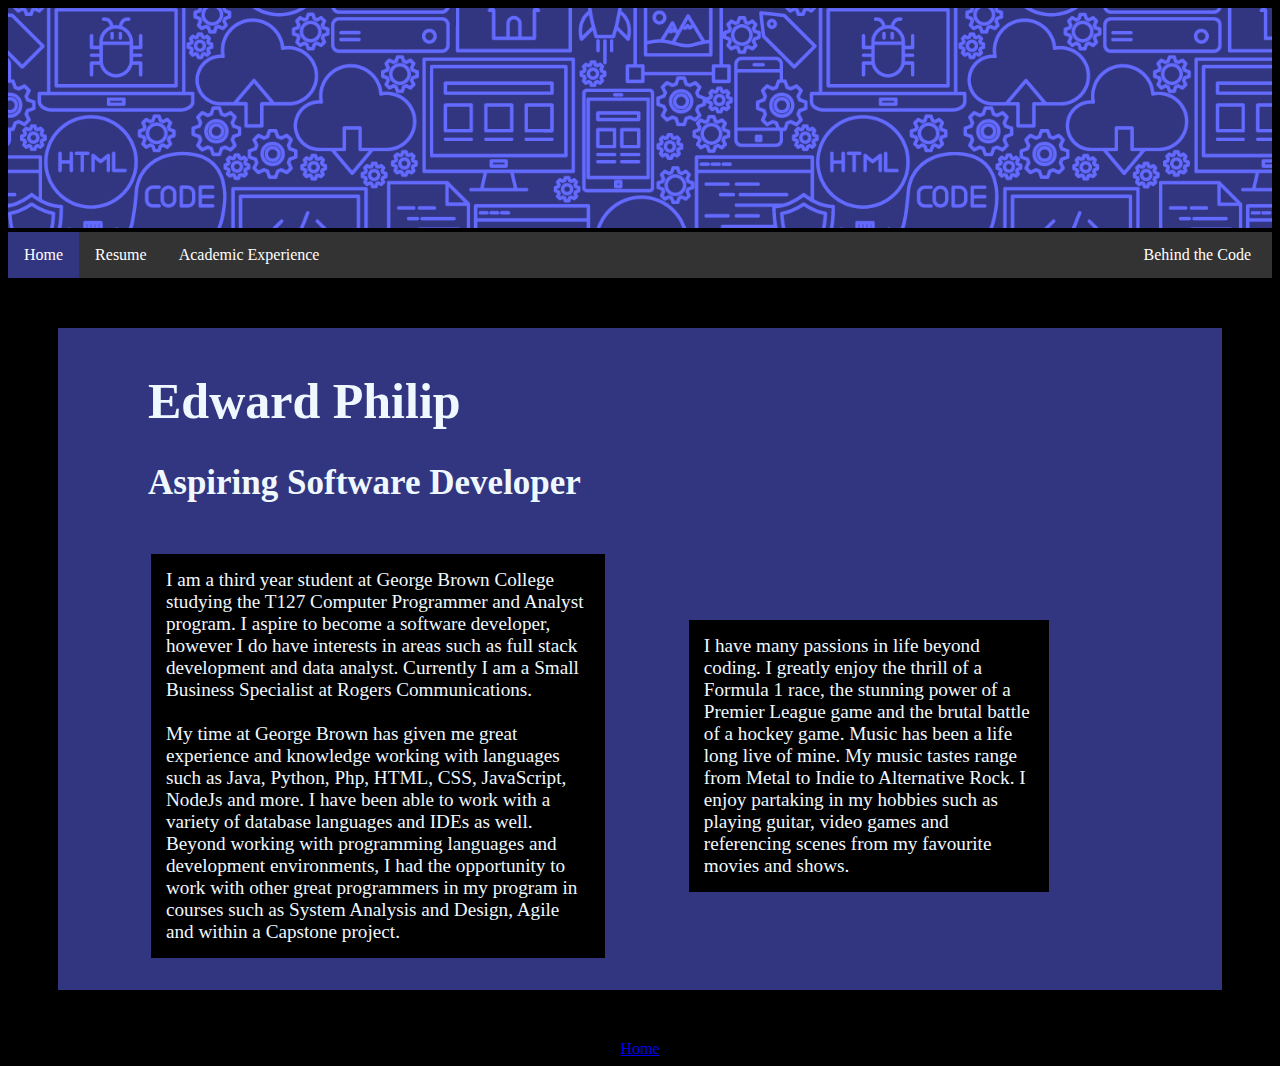
<file: index.html>
<!DOCTYPE html>
<html lang="en">
<head>
    <meta charset="UTF-8">
    <title>Edward Philip</title>

    <link rel="stylesheet" href="stylesheet.css">
    

</head>
<body>

    <div>
        <img src="img/cover-image.png" class="cover-pic" alt="Cover picture">
        <ul>
            <li><a href="index.html" class="active">Home</a></li>
            <li><a href="content/resume.html">Resume</a></li>
            <li><a href="content/experience.html">Academic Experience</a></li>
            <li style="float:right; margin-right: 5px"><a href="/content/about.html">Behind the Code</a></li>
        </ul>
    </div>

    <div class="page-card">
        <div class="page-title">
            <h1 class="header-text">Edward Philip</h1>
            <h2 class="subheader-text">Aspiring Software Developer</h2>
            <table>
                <tr>
                    <td>
                        <p class="bio">
                            I am a third year student at George Brown College studying
                            the T127 Computer Programmer and Analyst program. I aspire to become a
                            software developer, however I do have interests in areas such as full
                            stack development and data analyst. Currently I am a Small Business
                            Specialist at Rogers Communications.

                            <br>
                            <br>

                            My time at George Brown has given me great experience and knowledge working
                            with languages such as Java, Python, Php, HTML, CSS, JavaScript, NodeJs and more.
                            I have been able to work with a variety of database languages and IDEs as well.
                            Beyond working with programming languages and development environments, I had the
                            opportunity to work with other great programmers in my program in courses such as
                            System Analysis and Design, Agile and within a Capstone project.
                        </p>
                    </td>
                    <td>
                        <p class="bio">
                            I have many passions in life beyond coding. I greatly enjoy the thrill
                            of a Formula 1 race, the stunning power of a Premier League game and the
                            brutal battle of a hockey game. Music has been a life long live of mine.
                            My music tastes range from Metal to Indie to Alternative Rock. I enjoy partaking
                            in my hobbies such as playing guitar, video games and referencing scenes from my
                            favourite movies and shows.
                        </p>
                    </td>
                </tr>
            </table>
        </div>
    </div>

</body>
<footer class="center">
    <a style="float: bottom" href="index.html">Home</a>
</footer>
</html>
</file>
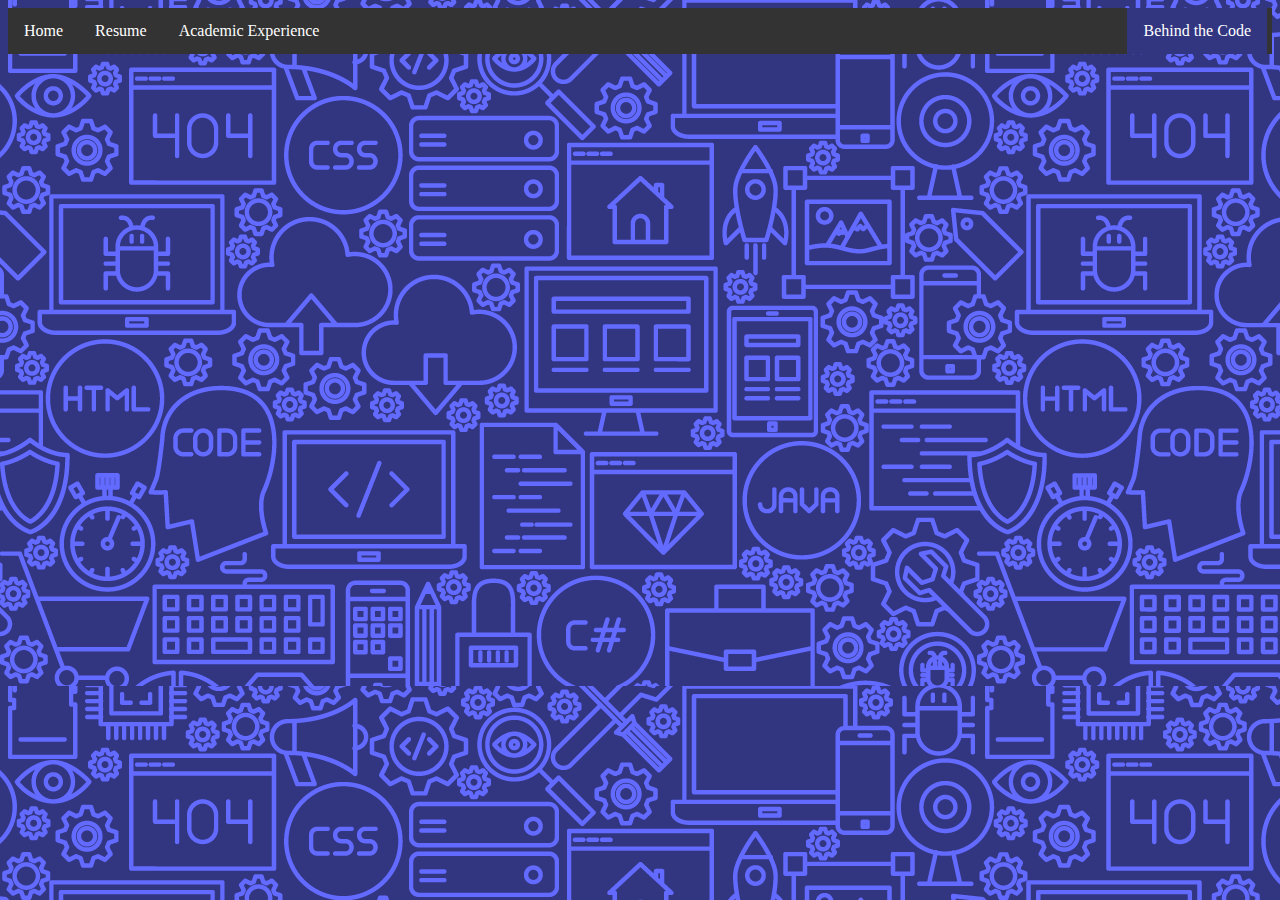
<file: content/about.html>
<!DOCTYPE html>
<html lang="en">
<head>
    <meta charset="UTF-8">
    <title>Edward Philip</title>
    <link rel="stylesheet" href="../stylesheet.css">


</head>
<body style="background-image: url('../img/cover-image.png')">

<div>
    <ul>
        <li><a href="../index.html">Home</a></li>
        <li><a href="resume.html">Resume</a></li>
        <li><a href="experience.html">Academic Experience</a></li>
        <li style="float:right; margin-right: 5px" class="active"><a href="about.html">Behind the Code</a></li>
    </ul>
</div>

</body>
</html>
</file>
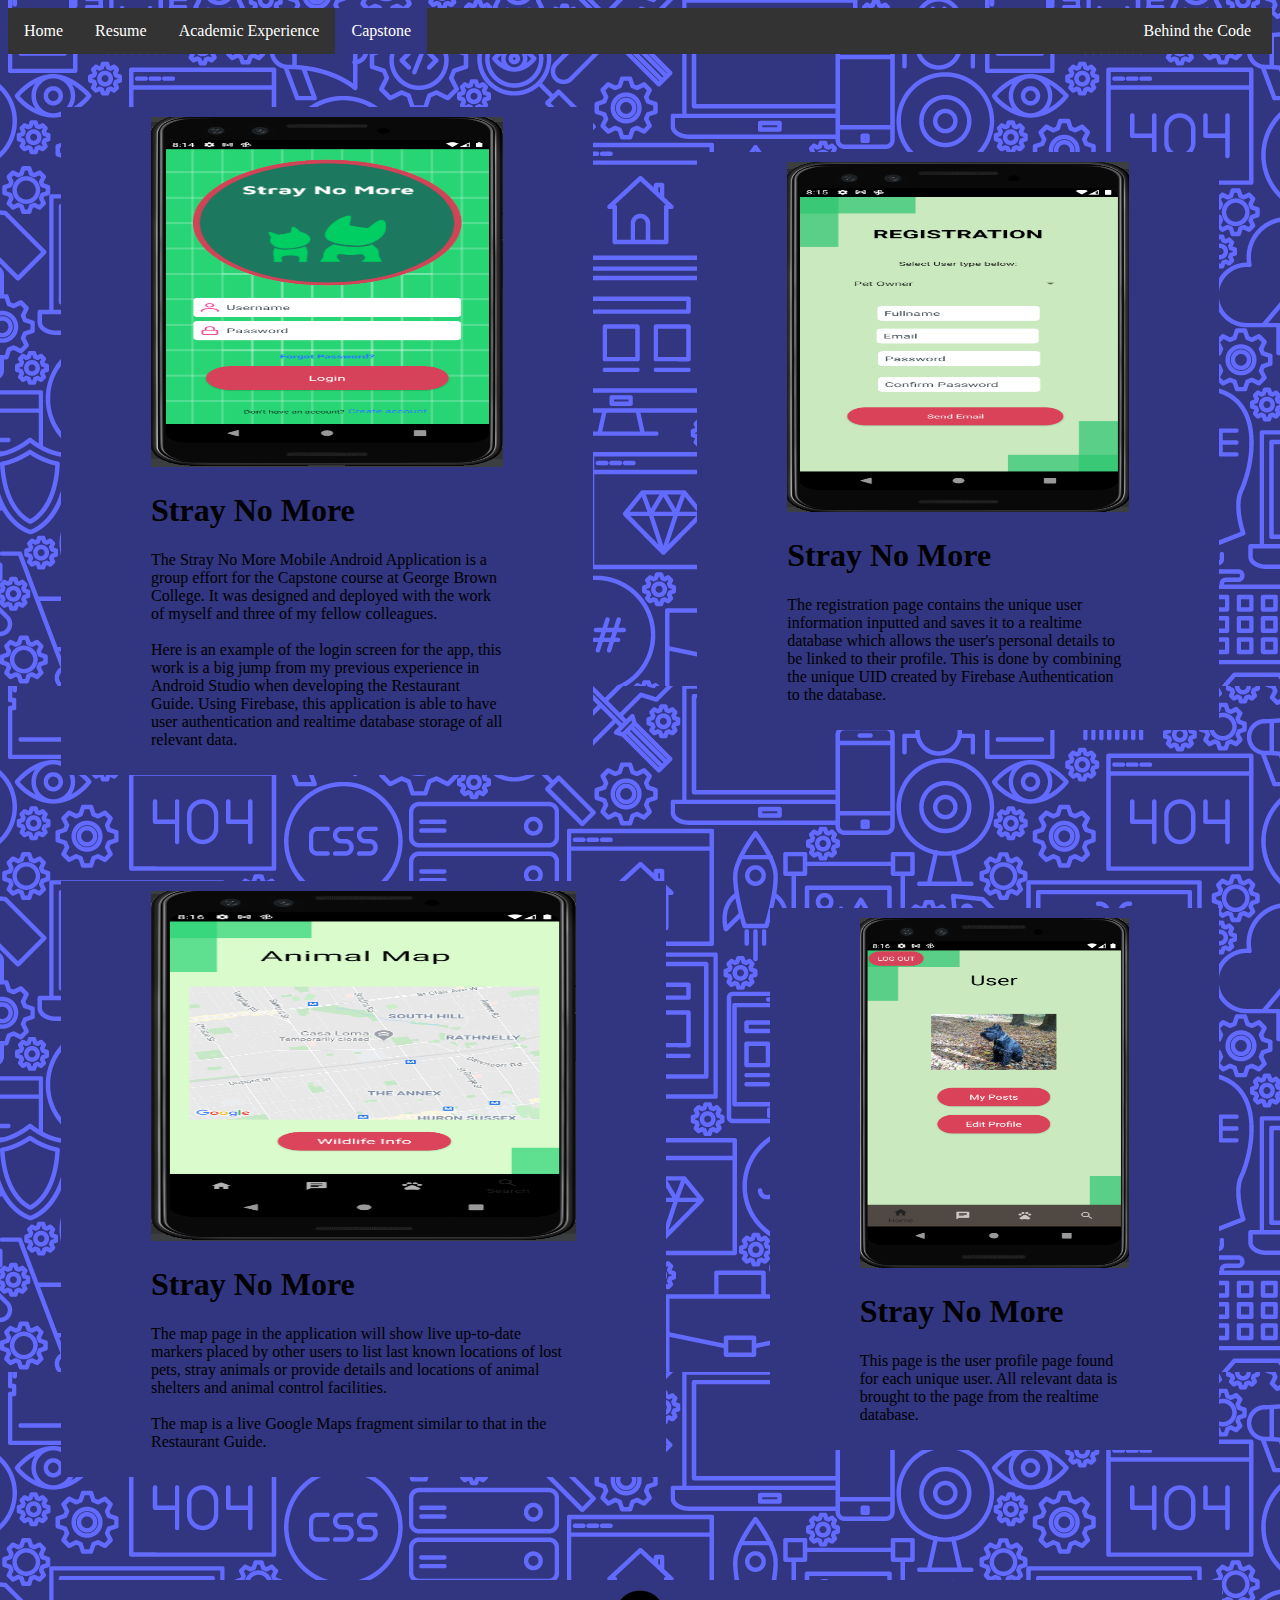
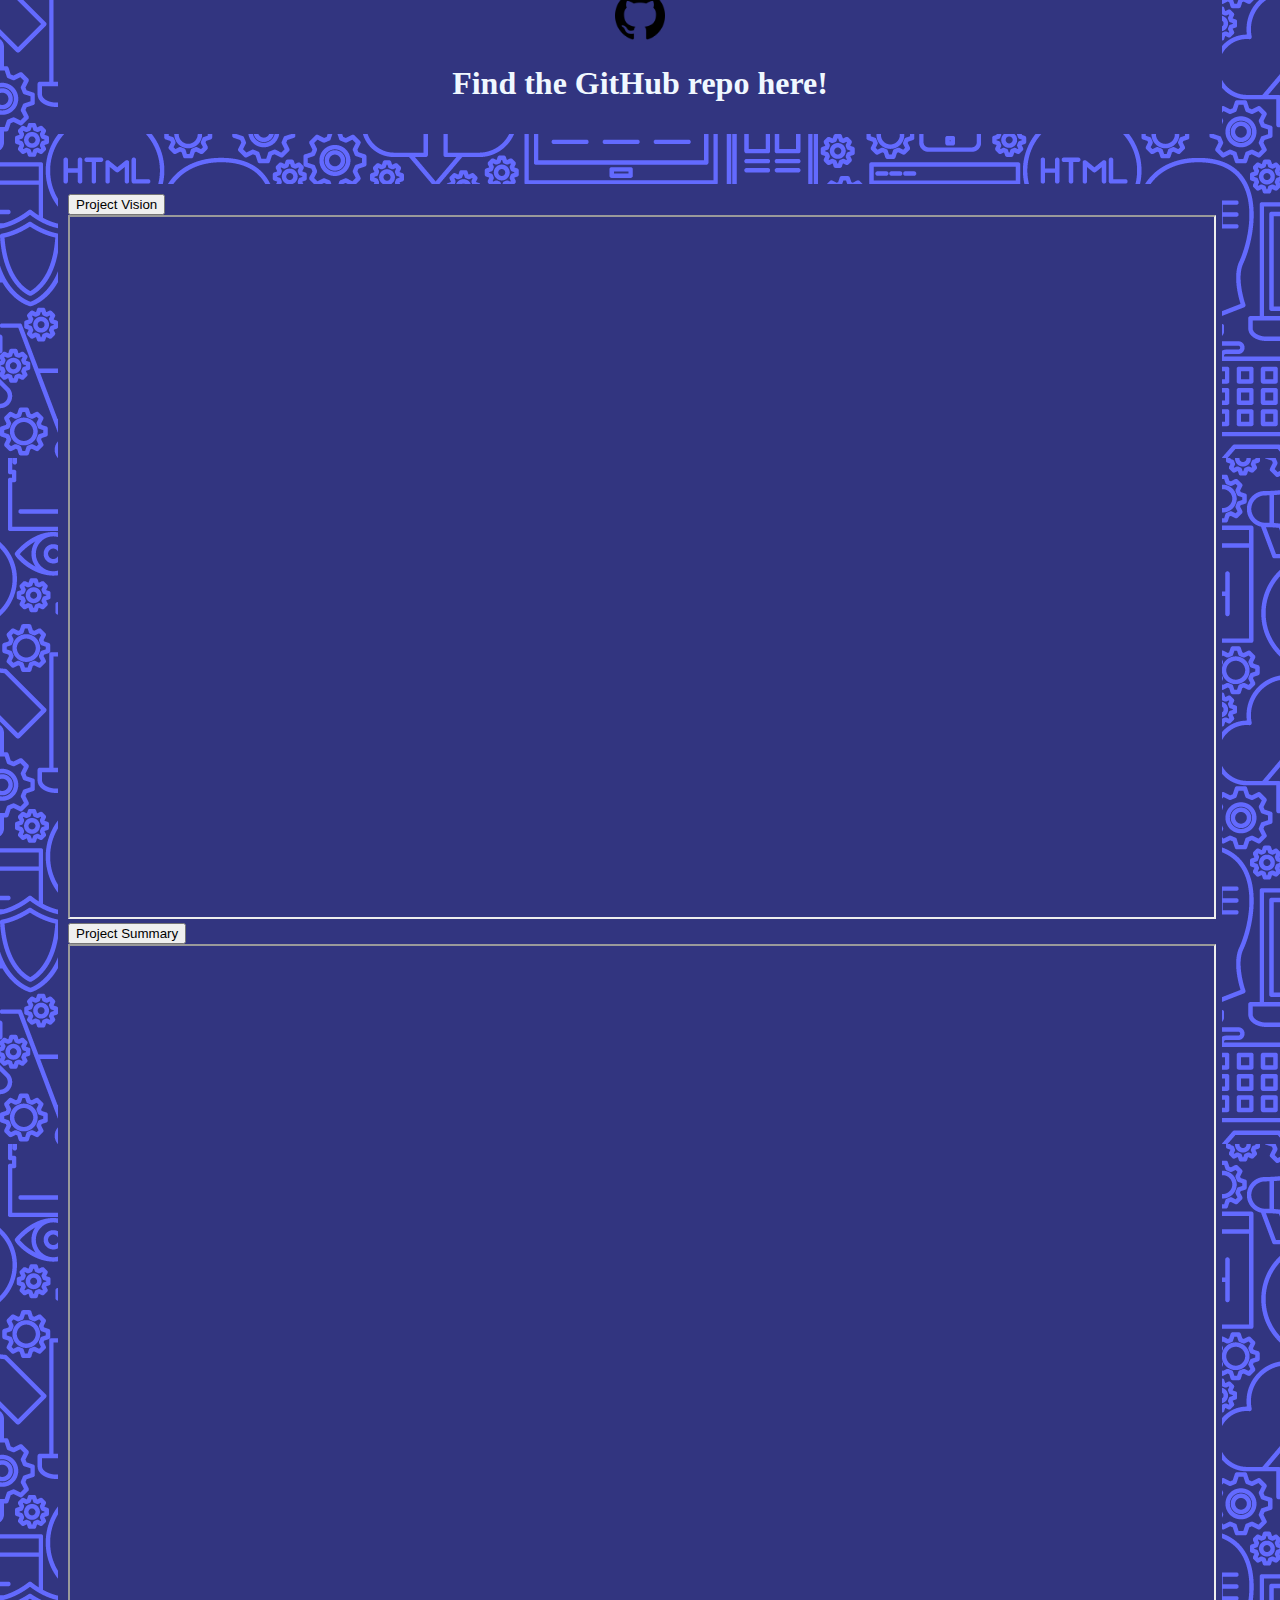
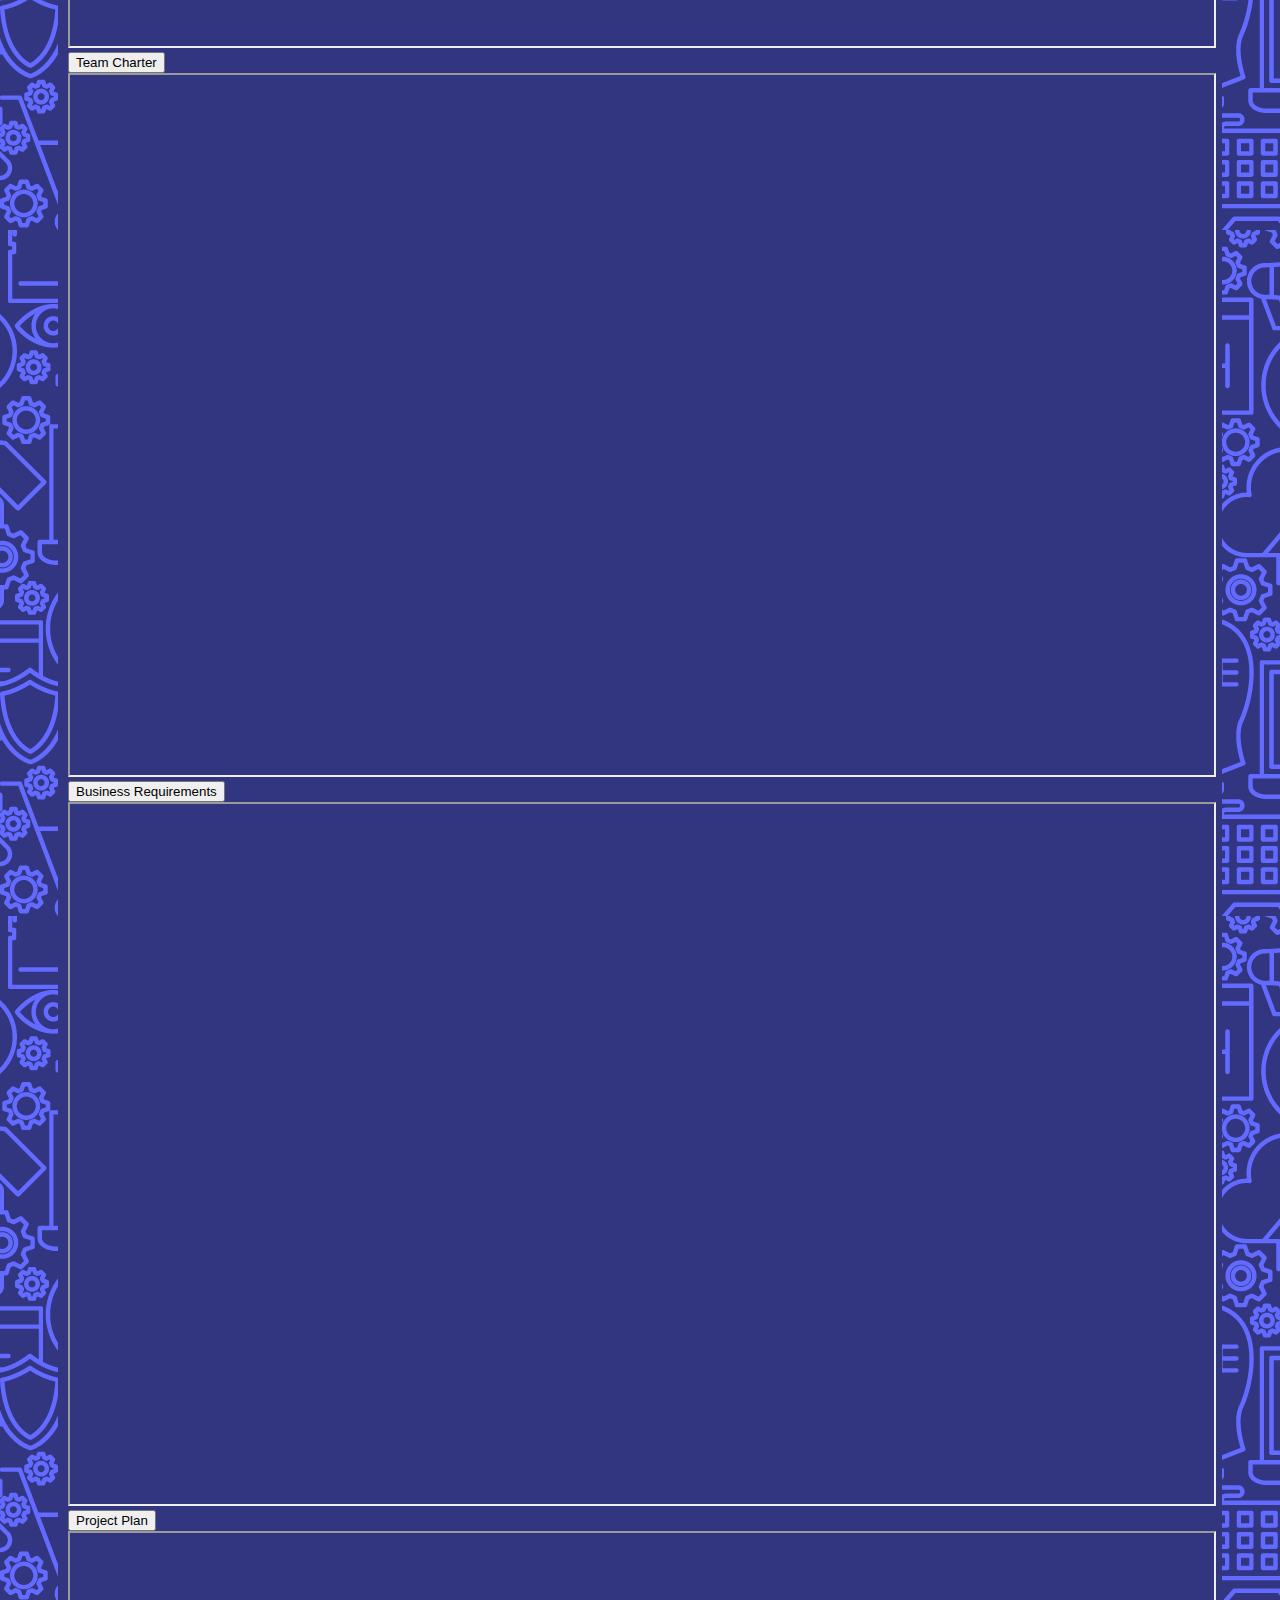
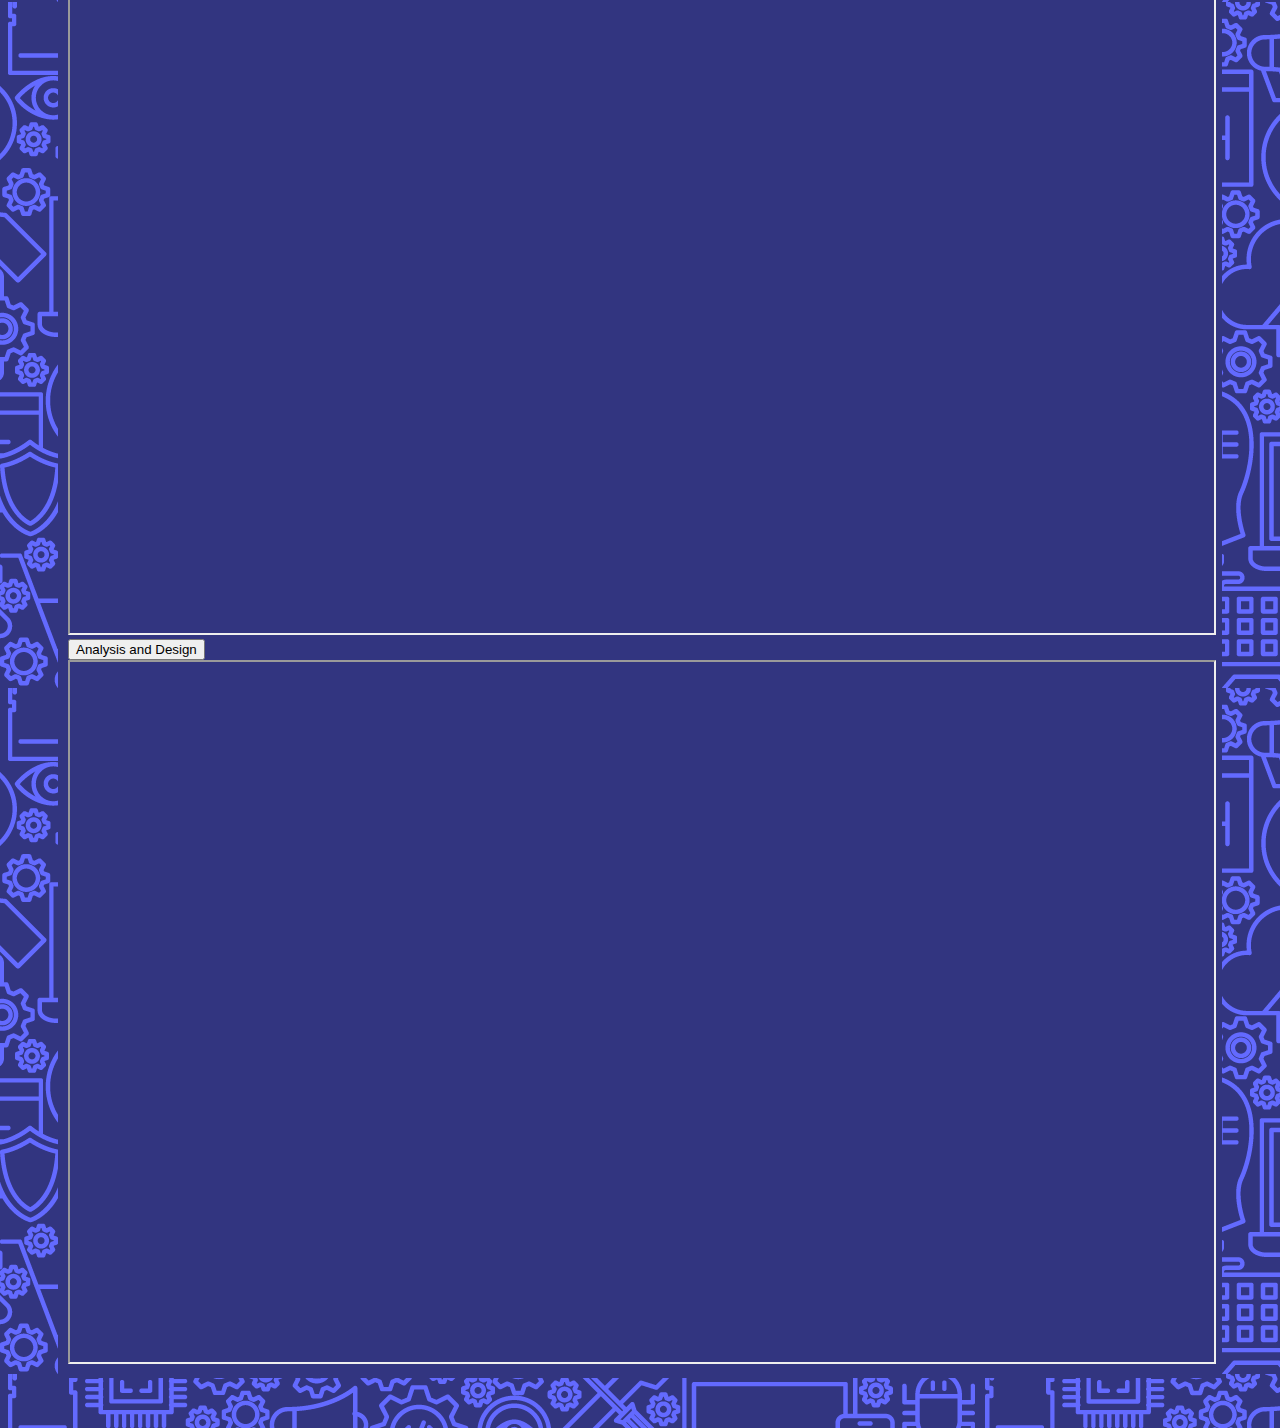
<file: content/capstone.html>
<!DOCTYPE html>
<html lang="en">
<head>
    <meta charset="UTF-8">
    <title>Edward Philip</title>
    <link rel="stylesheet" href="../stylesheet.css">


</head>
<body style="background-image: url('../img/cover-image.png')">

<div>
    <ul>
        <li><a href="../index.html">Home</a></li>
        <li><a href="resume.html">Resume</a></li>
        <li><a href="experience.html">Academic Experience</a></li>
        <li><a href="capstone.html" class="active">Capstone</a></li>
        <li style="float:right; margin-right: 5px"><a href="about.html">Behind the Code</a></li>
    </ul>
</div>
<table>
    <tr>
        <td>
            <div class="page-card">
                <div class="page-title">
                    <div class="flip-card">
                        <div class="flip-card-inner">
                            <div class="flip-card-front">
                                <img src="../img/snm1.PNG" alt="Weather App" class="work-pic">
                            </div>
                            <div class="flip-card-back">
                                <h1>Stray No More</h1>
                                <p>
                                   The Stray No More Mobile Android Application is a group effort for the Capstone
                                    course at George Brown College. It was designed and deployed with the work of myself
                                    and three of my fellow colleagues.
                                    <br><br>
                                    Here is an example of the login screen for the app, this work is a big jump from
                                    my previous experience in Android Studio when developing the Restaurant Guide.
                                    Using Firebase, this application is able to have user authentication and realtime
                                    database storage of all relevant data.
                                </p>
                            </div>
                        </div>
                    </div>
                </div>
            </div>
        </td>
        <td>
            <div class="page-card">
                <div class="page-title">
                    <div class="flip-card">
                        <div class="flip-card-inner">
                            <div class="flip-card-front">
                                <img src="../img/snm2.PNG" alt="GraphQL" class="work-pic">
                            </div>
                            <div class="flip-card-back">
                                <h1>Stray No More</h1>
                                <p>
                                    The registration page contains the unique user information inputted and saves it
                                    to a realtime database which allows the user's personal details to be linked to their
                                    profile. This is done by combining the unique UID created by Firebase Authentication to
                                    the database.
                                </p>
                            </div>
                        </div>
                    </div>
                </div>
            </div>
        </td>
    </tr>
</table>

<table>
    <tr>
        <td>
            <div class="page-card">
                <div class="page-title">
                    <div class="flip-card">
                        <div class="flip-card-inner">
                            <div class="flip-card-front">
                                <img src="../img/snm3.PNG" alt="Weather App" class="work-pic">
                            </div>
                            <div class="flip-card-back">
                                <h1>Stray No More</h1>
                                <p>
                                    The map page in the application will show live up-to-date markers placed by other users
                                    to list last known locations of lost pets, stray animals or provide details and locations
                                    of animal shelters and animal control facilities.
                                    <br><br>
                                    The map is a live Google Maps fragment similar to that in the Restaurant Guide.
                                </p>
                            </div>
                        </div>
                    </div>
                </div>
            </div>
        </td>
        <td>
            <div class="page-card">
                <div class="page-title">
                    <div class="flip-card">
                        <div class="flip-card-inner">
                            <div class="flip-card-front">
                                <img src="../img/snm4.PNG" alt="GraphQL" class="work-pic">
                            </div>
                            <div class="flip-card-back">
                                <h1>Stray No More</h1>
                                <p>
                                    This page is the user profile page found for each unique user. All relevant data
                                    is brought to the page from the realtime database.
                                </p>
                            </div>
                        </div>
                    </div>
                </div>
            </div>
        </td>
    </tr>
</table>

<div class="center">
    <div class="page-card">
        <a href="https://github.com/faheemahmedgbc/Straynomore" target="_blank" >
            <img src="../img/github.png" alt="Github Icon" width="50px" height="50px" >
        </a>
        <h1 style="color: aliceblue; text-align: center">Find the GitHub repo here!</h1>
    </div>
</div>

<div class="page-card">
    <button class="accordion">Project Vision</button>
    <div class="panel">
        <iframe src="../filesrc/T24_Project_Vision.docx.pdf" width="100%" height="700px"></iframe>
    </div>

    <button class="accordion">Project Summary</button>
    <div class="panel">
        <iframe src="../filesrc/T24_Project_Summary.docx.pdf" width="100%" height="700px"></iframe>
    </div>

    <button class="accordion">Team Charter</button>
    <div class="panel">
        <iframe src="../filesrc/T24-Team%20Charter.docx.pdf" width="100%" height="700px"></iframe>
    </div>

    <button class="accordion">Business Requirements</button>
    <div class="panel">
        <iframe src="../filesrc/T24_High_Level_Requirements.docx.pdf" width="100%" height="700px"></iframe>
    </div>

    <button class="accordion">Project Plan</button>
    <div class="panel">
        <iframe src="../filesrc/T24_Project%20Plan_V2.0.docx.pdf" width="100%" height="700px"></iframe>
    </div>

    <button class="accordion">Analysis and Design</button>
    <div class="panel">
        <iframe src="../filesrc/T24_Requirements%20Analysis%20and%20Design.docx.pdf" width="100%" height="700px"></iframe>
    </div>
</div>

<script>
    var acc = document.getElementsByClassName("accordion");
    var i;

    for (i = 0; i < acc.length; i++) {
        acc[i].addEventListener("click", function() {
            this.classList.toggle("active");
            var panel = this.nextElementSibling;
            if (panel.style.display === "block") {
                panel.style.display = "none";
            } else {
                panel.style.display = "block";
            }
        });
    }
</script>

</body>
</html>
</file>
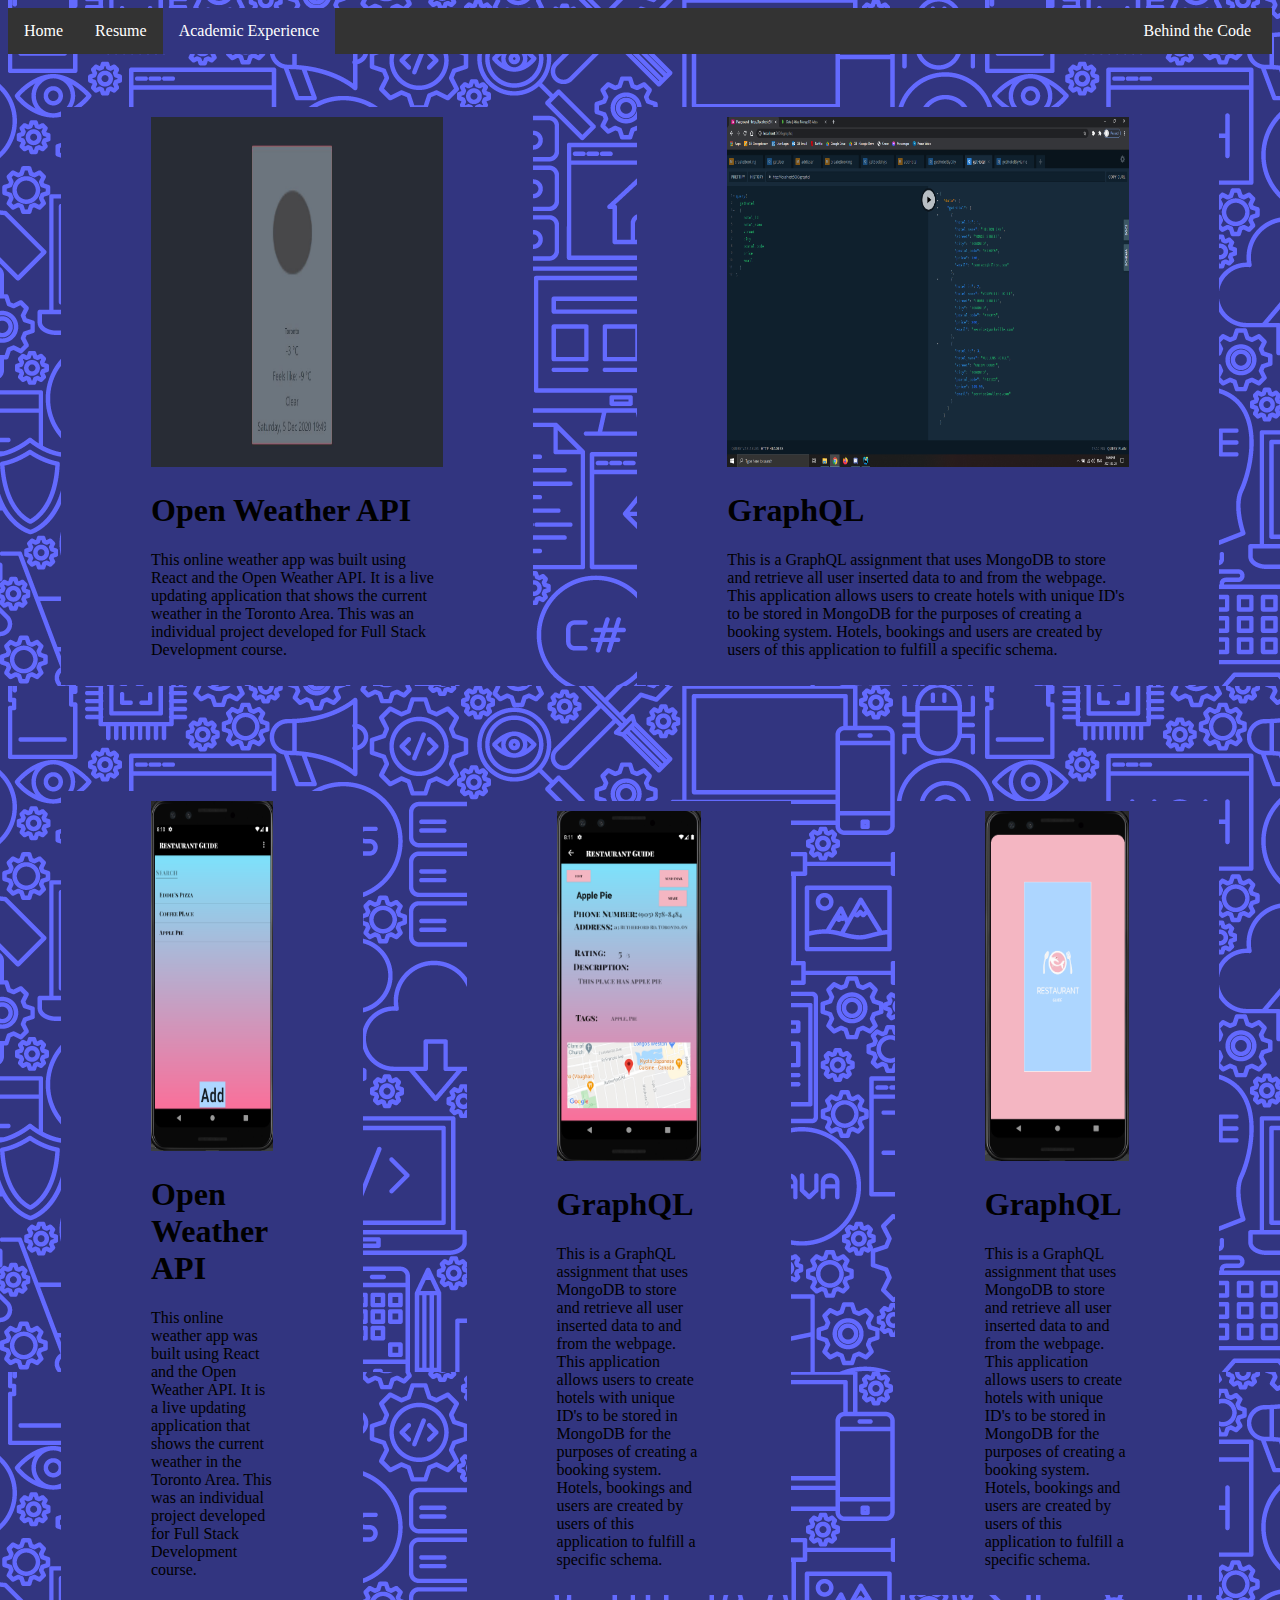
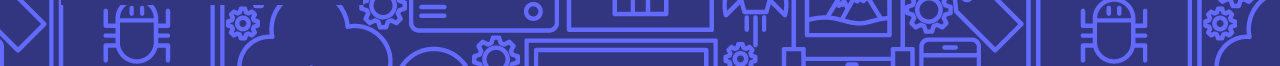
<file: content/experience.html>
<!DOCTYPE html>
<html lang="en">
<head>
    <meta charset="UTF-8">
    <title>Edward Philip</title>

    <link rel="stylesheet" href="../stylesheet.css">

</head>
<body style="background-image: url('../img/cover-image.png')">

<div>
    <ul>
        <li><a href="../index.html">Home</a></li>
        <li><a href="resume.html">Resume</a></li>
        <li><a href="experience.html" class="active">Academic Experience</a></li>
        <li style="float:right; margin-right: 5px"><a href="about.html">Behind the Code</a></li>
    </ul>
</div>

<table>
    <tr>
        <td>
            <div class="page-card">
                <div class="page-title">
                    <div class="flip-card">
                        <div class="flip-card-inner">
                            <div class="flip-card-front">
                                <img src="../img/weatherapp.png" alt="Weather App" class="work-pic">
                            </div>
                            <div class="flip-card-back">
                                <h1>Open Weather API</h1>
                                <p>
                                    This online weather app was built using React and the Open Weather API.
                                    It is a live updating application that shows the current weather in the
                                    Toronto Area. This was an individual project developed for Full Stack
                                    Development course.
                                </p>
                            </div>
                        </div>
                    </div>
                </div>
            </div>
        </td>
        <td>
            <div class="page-card">
                <div class="page-title">
                    <div class="flip-card">
                        <div class="flip-card-inner">
                            <div class="flip-card-front">
                                <img src="../img/cap7.PNG" alt="GraphQL" class="work-pic">
                            </div>
                            <div class="flip-card-back">
                                <h1>GraphQL</h1>
                                <p>
                                    This is a GraphQL assignment that uses MongoDB to store and retrieve
                                    all user inserted data to and from the webpage. This application allows
                                    users to create hotels with unique ID's to be stored in MongoDB for the
                                    purposes of creating a booking system. Hotels, bookings and users are created
                                    by users of this application to fulfill a specific schema.
                                </p>
                            </div>
                        </div>
                    </div>
                </div>
            </div>
        </td>
    </tr>
</table>

<table>
    <tr>
        <td>
            <div class="page-card">
                <div class="page-title">
                    <div class="flip-card">
                        <div class="flip-card-inner">
                            <div class="flip-card-front">
                                <img src="../img/guide1.PNG" alt="Weather App" class="work-pic">
                            </div>
                            <div class="flip-card-back">
                                <h1>Open Weather API</h1>
                                <p>
                                    This online weather app was built using React and the Open Weather API.
                                    It is a live updating application that shows the current weather in the
                                    Toronto Area. This was an individual project developed for Full Stack
                                    Development course.
                                </p>
                            </div>
                        </div>
                    </div>
                </div>
            </div>
        </td>
        <td>
            <div class="page-card">
                <div class="page-title">
                    <div class="flip-card">
                        <div class="flip-card-inner">
                            <div class="flip-card-front">
                                <img src="../img/guide2.PNG" alt="GraphQL" class="work-pic">
                            </div>
                            <div class="flip-card-back">
                                <h1>GraphQL</h1>
                                <p>
                                    This is a GraphQL assignment that uses MongoDB to store and retrieve
                                    all user inserted data to and from the webpage. This application allows
                                    users to create hotels with unique ID's to be stored in MongoDB for the
                                    purposes of creating a booking system. Hotels, bookings and users are created
                                    by users of this application to fulfill a specific schema.
                                </p>
                            </div>
                        </div>
                    </div>
                </div>
            </div>
        </td>
        <td>
            <div class="page-card">
                <div class="page-title">
                    <div class="flip-card">
                        <div class="flip-card-inner">
                            <div class="flip-card-front">
                                <img src="../img/guide3.PNG" alt="GraphQL" class="work-pic">
                            </div>
                            <div class="flip-card-back">
                                <h1>GraphQL</h1>
                                <p>
                                    This is a GraphQL assignment that uses MongoDB to store and retrieve
                                    all user inserted data to and from the webpage. This application allows
                                    users to create hotels with unique ID's to be stored in MongoDB for the
                                    purposes of creating a booking system. Hotels, bookings and users are created
                                    by users of this application to fulfill a specific schema.
                                </p>
                            </div>
                        </div>
                    </div>
                </div>
            </div>
        </td>
    </tr>
</table>
</body>
</html>
</file>
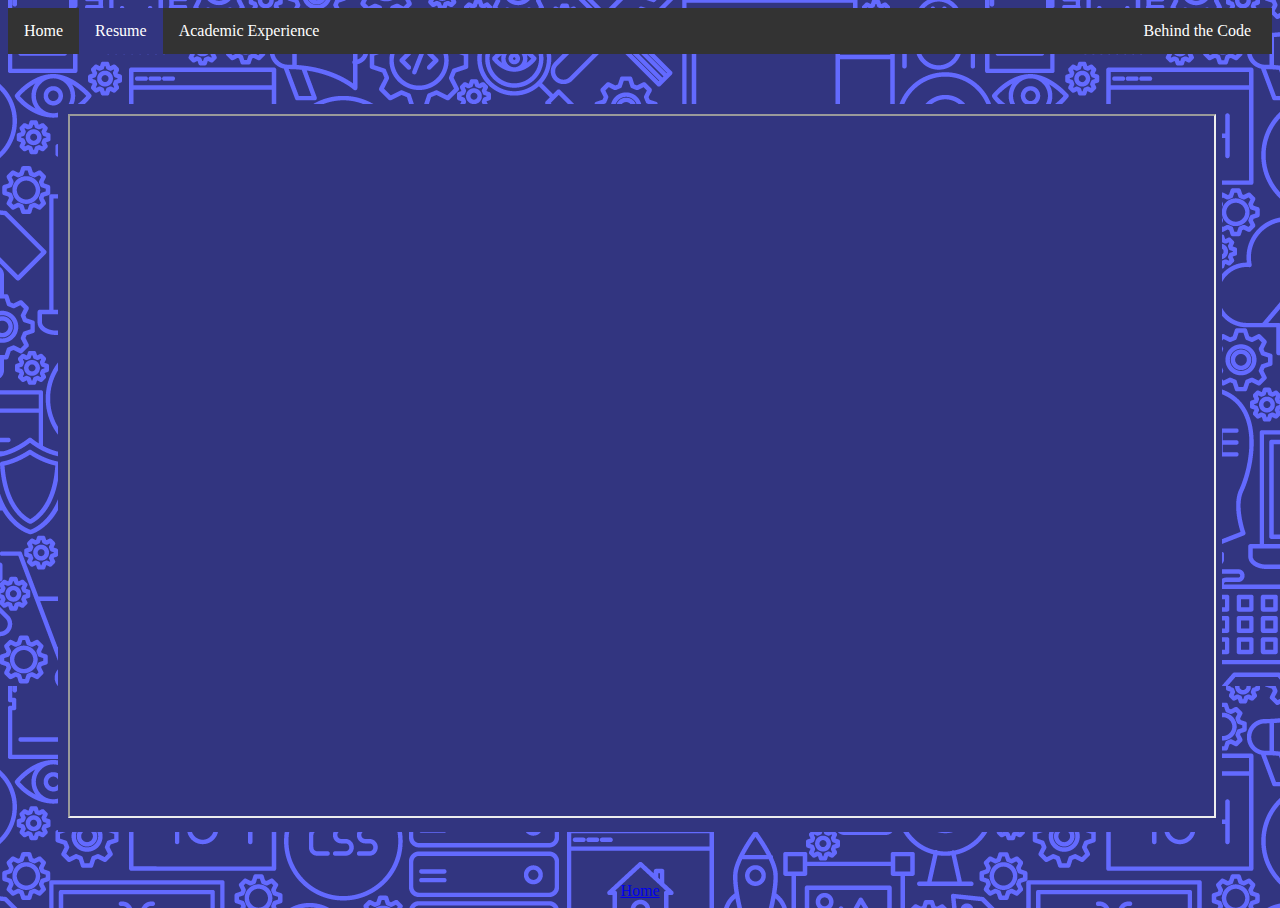
<file: content/resume.html>
<!DOCTYPE html>
<html lang="en">
<head>
    <meta charset="UTF-8">
    <title>Edward Philip</title>

    <link rel="stylesheet" href="../stylesheet.css">


</head>
<body style="background-image: url('../img/cover-image.png')">

<div>
    <ul>
        <li><a href="../index.html">Home</a></li>
        <li><a href="resume.html" class="active">Resume</a></li>
        <li><a href="experience.html">Academic Experience</a></li>
        <li style="float:right; margin-right: 5px"><a href="about.html">Behind the Code</a></li>
    </ul>
</div>

<div class="page-card">
    <iframe src="../filesrc/Edward_Philip_Resume.pdf" width="100%" height="700px"></iframe>
</div>

</body>
<footer class="center">
    <a style="float: bottom" href="../index.html">Home</a>
</footer>
</html>
</file>
<file: stylesheet.css>
body {
    background-color: black;
}
.header-text {
    color: aliceblue;
    font-size: 50px;
    animation-name: bio-up;
    -webkit-animation-name: bio-up;
    -moz-animation-name: bio-up;
    -o-animation-name: bio-up;
    animation-duration: 3s;
    position: relative;
}

.subheader-text {
    color: aliceblue;
    font-size: 35px;
    animation-name: bio-up;
    -webkit-animation-name: bio-up;
    -moz-animation-name: bio-up;
    -o-animation-name: bio-up;
    animation-duration: 3s;
    position: relative;
}

.page-title {
    margin-left: 80px;
    margin-right: 80px;
}

.bio{
    background-color: black;
    margin-right: 80px;
    font-size: larger;
    padding: 15px;
    color: aliceblue;
    animation-name: bio-up;
    -webkit-animation-name: bio-up;
    -moz-animation-name: bio-up;
    -o-animation-name: bio-up;
    animation-duration: 3s;
    position: relative;
}

.cover-pic {
    object-fit: cover;
    height: 220px;
    width: 100%;
}

.work-pic {
    object-fit: fill;
    width: 100%;
    height: 350px;
}

.center {
    text-align: center;
}

ul {
    list-style-type: none;
    margin: 0;
    padding: 0;
    overflow: hidden;
    background-color: #333;
    width: 100%;
}

li {
    float: left;
}

li a {
    display: block;
    color: white;
    text-align: center;
    padding: 14px 16px;
    text-decoration: none;
}

/* Change the link color to #111 (black) on hover */
li a:hover {
    background-color: #111;
}

.page-card {
    background-color: #323580;
    padding: 10px;
    margin: 50px 50px 50px 50px;
    position: center;
}

.active {
    background-color: #323580;
}

table {
    width: 100%;
}

@keyframes bio-up {
    from {top: 400px}
    to {top: 0}
}

@-ms-keyframes bio-up {
    from {top: 400px}
    to {top: 0}
}

@-webkit-keyframes bio-up {
    from {top: 400px}
    to {top: 0}
}

@-moz-keyframes bio-up {
    from {top: 400px}
    to {top: 0}
}

@-o-keyframes bio-up {
    from {top: 400px}
    to {top: 0}
}
</file>
